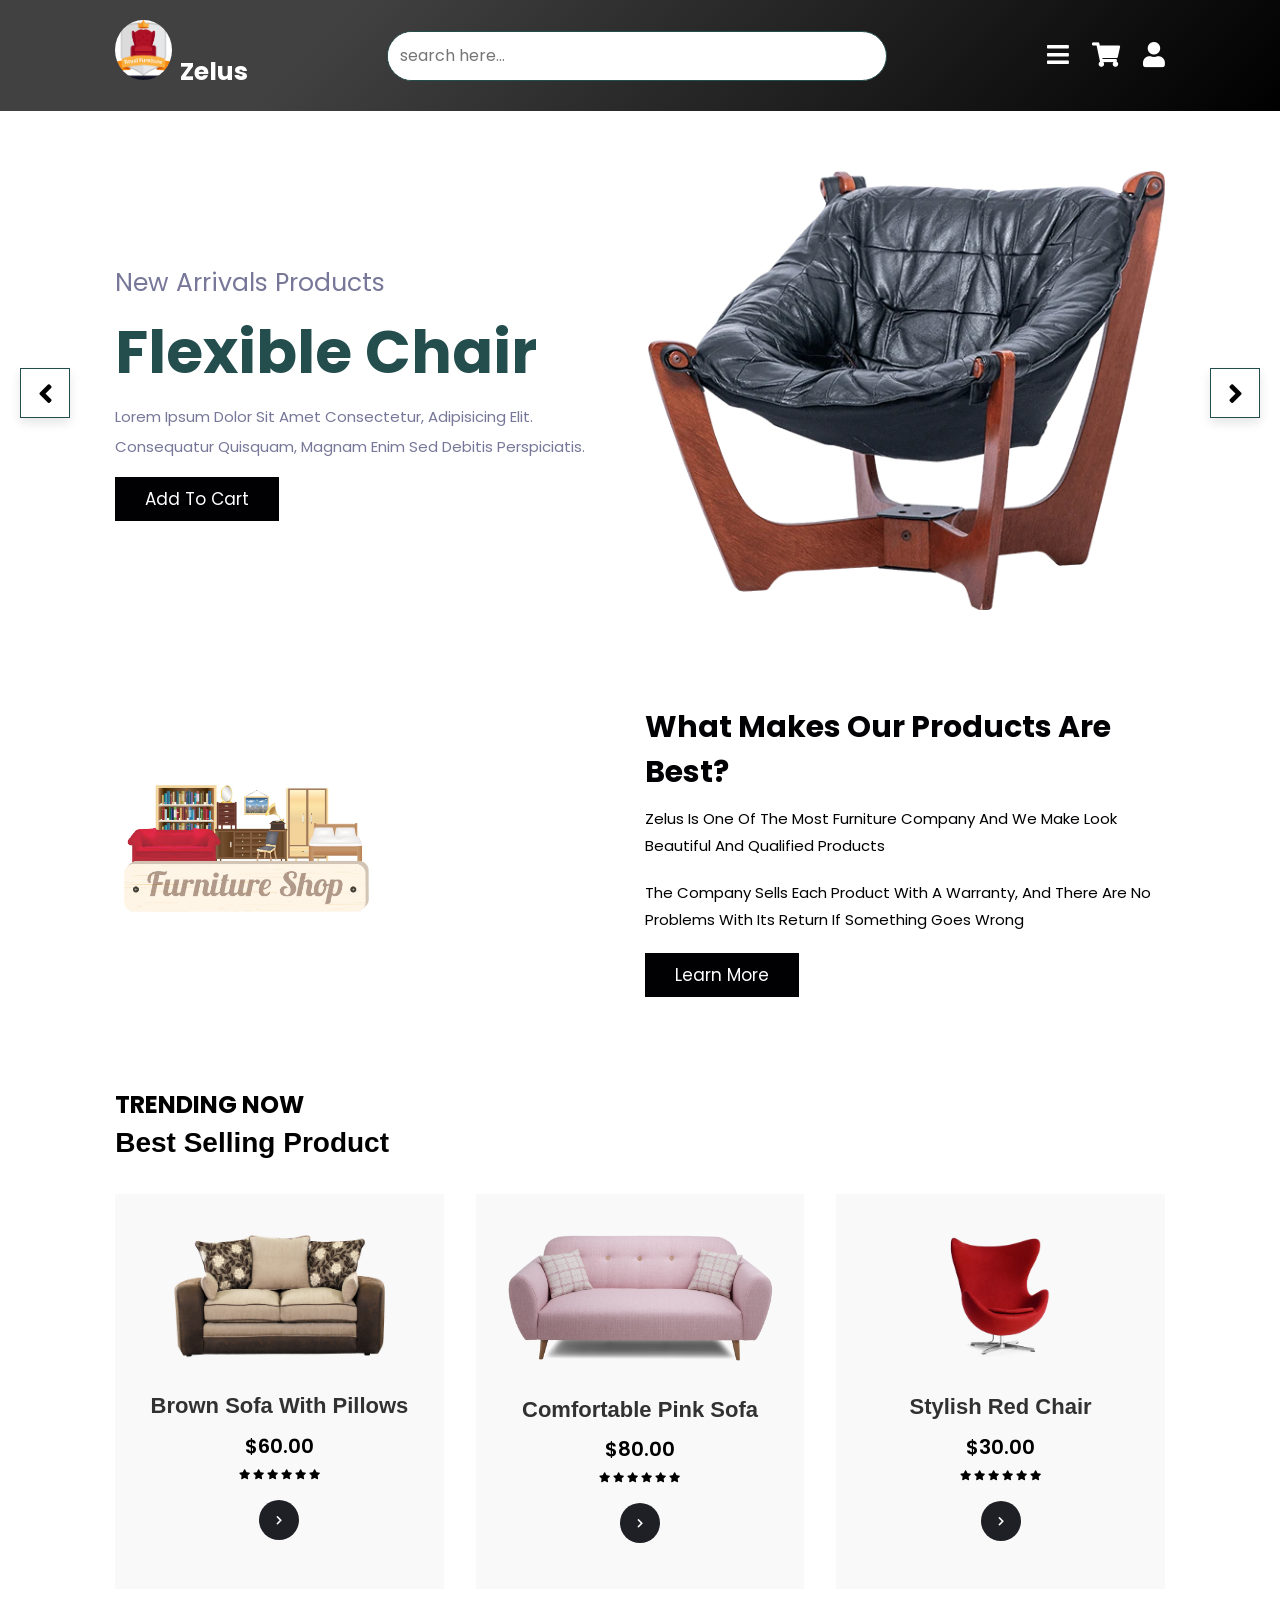
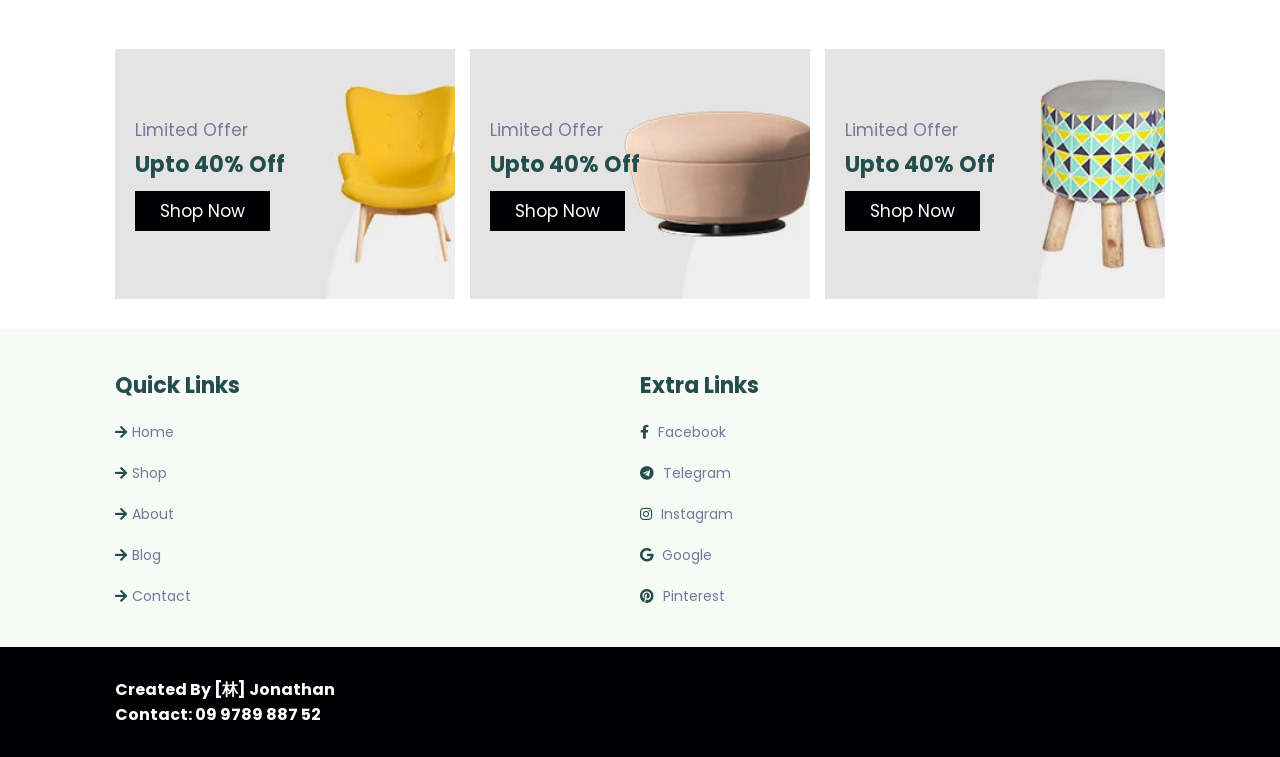
<file: index.html>
<!DOCTYPE html>
<html lang="en">
<head>
    <meta charset="UTF-8">
    <meta http-equiv="X-UA-Compatible" content="IE=edge">
    <meta name="viewport" content="width=device-width, initial-scale=1.0">
    <title>Furniture</title>
    <link rel="stylesheet" href="https://cdnjs.cloudflare.com/ajax/libs/font-awesome/5.15.4/css/all.min.css">
    <link rel="stylesheet" href="style.css">
</head>
<body>
    <header class="header">

        <a href="home.html" class="logo"> <i><img src="image/Logo1.jpg" alt="Logo"></i> Zelus </a>
    
        <form action="#" class="search-form">
            <input type="search" placeholder="search here..." id="search-box">
            <label for="search-box" class="fas fa-search"></label>
        </form>
    
        <div class="icons">
            <div id="menu-btn" class="fas fa-bars"></div>
            <div id="search-btn" class="fas fa-search"></div>
            <div id="cart-btn" class="fas fa-shopping-cart"></div>
            <a href="login.html"><div id="login-btn" class="fas fa-user"></div></a>
        </div>
    
    </header>
    
    <!-- header section ends  -->
    
    <!-- closer btn  -->
    
    <div id="closer" class="fas fa-times"></div>
    
    <!-- navbar  -->
    
    <nav class="navbar">
        <a href="index.html">home</a>
        <a href="shop.html">shop</a>
        <a href="about.html">about</a>
        <a href="blog.html">blog</a>
        <a href="contact.html">contact</a>
    </nav>

    <!--Shopping cart-->

    <div class="shopping-cart">

        <div class="box">
            <i class="fas fa-times"></i>
            <img src="image/cart-img-1.jpg" alt="">
            <div class="content">
                <h3>morden furniture</h3>
                <span class="quantity"> 1 </span>
                <span class="multiply"> x </span>
                <span class="price"> $140.00 </span>
            </div>
        </div>
    
        <div class="box">
            <i class="fas fa-times"></i>
            <img src="image/cart-img-2.jpg" alt="">
            <div class="content">
                <h3>morden furniture</h3>
                <span class="quantity"> 1 </span>
                <span class="multiply"> x </span>
                <span class="price"> $140.00 </span>
            </div>
        </div>
    
        <div class="box">
            <i class="fas fa-times"></i>
            <img src="image/cart-img-3.jpg" alt="">
            <div class="content">
                <h3>morden furniture</h3>
                <span class="quantity"> 1 </span>
                <span class="multiply"> x </span>
                <span class="price"> $140.00 </span>
            </div>
        </div>
    
        <div class="box">
            <i class="fas fa-times"></i>
            <img src="image/cart-img-4.jpg" alt="">
            <div class="content">
                <h3>morden furniture</h3>
                <span class="quantity"> 1 </span>
                <span class="multiply"> x </span>
                <span class="price"> $140.00 </span>
            </div>
        </div>
    
        <h3 class="total"> total : <span>$560.00</span> </h3>
    
        <a href="#" class="btn">checkout Now</a>
    
    </div>
    
    <!-- home section starts  -->
    
    <section class="home">
    
        <div class="slides-container">
    
            <div class="slide active">
                <div class="content">
                    <span>new arrivals products</span>
                    <h3>flexible chair</h3>
                    <p>Lorem ipsum dolor sit amet consectetur, adipisicing elit. Consequatur quisquam, magnam enim sed debitis perspiciatis.</p>
                    <a href="#" class="btn">Add to cart</a>
                </div>
                <div class="image">
                    <img src="image/home-img-1.png" alt="">
                </div>
            </div>
    
            <div class="slide">
                <div class="content">
                    <span>new arrivals</span>
                    <h3>flexible chair</h3>
                    <p>Lorem ipsum dolor sit amet consectetur, adipisicing elit. Consequatur quisquam, magnam enim sed debitis perspiciatis.</p>
                    <a href="#" class="btn">Add to cart</a>
                </div>
                <div class="image">
                    <img src="image/home-img-2.png" alt="">
                </div>
            </div>
    
        </div>
    
        <div id="slide-next" onclick="next()" class="fas fa-angle-right"></div>
        <div id="slide-prev" onclick="prev()" class="fas fa-angle-left"></div>
    
    </section>
    
    <section class="abouts">

        <div class="row">

            <div class="image">
                <img src="image/image1.jpg" alt="About_Website">
            </div>

            <div class="content">
                <h3>What makes our products are best?</h3>
                <p>Zelus is one of the most furniture company and we make look beautiful and qualified products</p>
                <p>The company sells each product with a warranty, and there are no problems with its return if something goes wrong</p>
                <a href="#" class="btn">Learn more</a>
            </div>

        </div>
    </section>

    <section class="trend">
        <div class="container">
            <div class="title1">
                <h4>Trending now</h4>
                <h2>Best selling Product</h2>
            </div>

            <div class="trend-grid">

                <div class="trend-item">
                    <img src="image/best-selling-1.png" alt="Top selling Product">
                    <div class="trend-item-content">
                        <h4>Brown Sofa with Pillows</h4>
                        <h4>$60.00</h4>
                        <div class="stars">
                            <span><i class="fas fa-star"></i></span>
                            <span><i class="fas fa-star"></i></span>
                            <span><i class="fas fa-star"></i></span>
                            <span><i class="fas fa-star"></i></span>
                            <span><i class="fas fa-star"></i></span>
                            <span><i class="fas fa-star"></i></span>
                        </div>
                        <span class="chevron-icon">
                            <i class="fas fa-chevron-right"></i>
                        </span>
                    </div>
                </div>

                <div class="trend-item">
                    <img src="image/best-selling-2.png" alt="Top selling Product">
                    <div class="trend-item-content">
                        <h4>Comfortable Pink Sofa</h4>
                        <h4>$80.00</h4>
                        <div class="stars">
                            <span><i class="fas fa-star"></i></span>
                            <span><i class="fas fa-star"></i></span>
                            <span><i class="fas fa-star"></i></span>
                            <span><i class="fas fa-star"></i></span>
                            <span><i class="fas fa-star"></i></span>
                            <span><i class="fas fa-star"></i></span>
                        </div>
                        <span class="chevron-icon">
                            <i class="fas fa-chevron-right"></i>
                        </span>
                    </div>
                </div>

                <div class="trend-item">
                    <img src="image/best-selling-3.png" alt="Top selling Product">
                    <div class="trend-item-content">
                        <h4>Stylish Red Chair</h4>
                        <h4>$30.00</h4>
                        <div class="stars">
                            <span><i class="fas fa-star"></i></span>
                            <span><i class="fas fa-star"></i></span>
                            <span><i class="fas fa-star"></i></span>
                            <span><i class="fas fa-star"></i></span>
                            <span><i class="fas fa-star"></i></span>
                            <span><i class="fas fa-star"></i></span>
                        </div>
                        <span class="chevron-icon">
                            <i class="fas fa-chevron-right"></i>
                        </span>
                    </div>
                </div>

            </div>
        </div>
    </section>

    <section class="banner-container">

        <div class="banner">
            <img src="image/banner-1.jpg" alt="Limited product">
            <div class="content">
                <span>limited offer</span>
                <h3>upto 40% off</h3>
                <a href="#" class="btn">shop now</a>
            </div>
        </div>

        <div class="banner">
            <img src="image/banner-2.jpg" alt="Limited product">
            <div class="content">
                <span>limited offer</span>
                <h3>upto 40% off</h3>
                <a href="#" class="btn">shop now</a>
            </div>
        </div>

        <div class="banner">
            <img src="image/banner-3.jpg" alt="Limited product">
            <div class="content">
                <span>limited offer</span>
                <h3>upto 40% off</h3>
                <a href="#" class="btn">shop now</a>
            </div>
        </div>
    </section>

    <section class="footer">

        <div class="box-container">

            <div class="box">
                <h3>quick links</h3>
                <a href="index.html"><i class="fas fa-arrow-right"></i>home</a>
                <a href="shop.html"><i class="fas fa-arrow-right"></i>shop</a>
                <a href="about.html"><i class="fas fa-arrow-right"></i>about</a>
                <a href="blog.html"><i class="fas fa-arrow-right"></i>blog</a>
                <a href="contact.html"><i class="fas fa-arrow-right"></i>contact</a>
            </div>

            <div class="box">
                <h3>extra links</h3>
                <a href="#"> <i class="fab fa-facebook-f"></i> facebook</a>
                <a href="#"> <i class="fab fa-telegram"></i> telegram</a>
                <a href="#"> <i class="fab fa-instagram"></i> instagram</a>
                <a href="#"> <i class="fab fa-google"></i> google</a>
                <a href="#"> <i class="fab fa-pinterest"></i> pinterest</a>
            </div>
        </div>
    </section>

    <section class="credit">
        <h4>Created By [林] Jonathan<br>
        contact: 09 9789 887 52</h4>
    </section>
    <script src="script.js"></script>
</body>
</html>
</file>
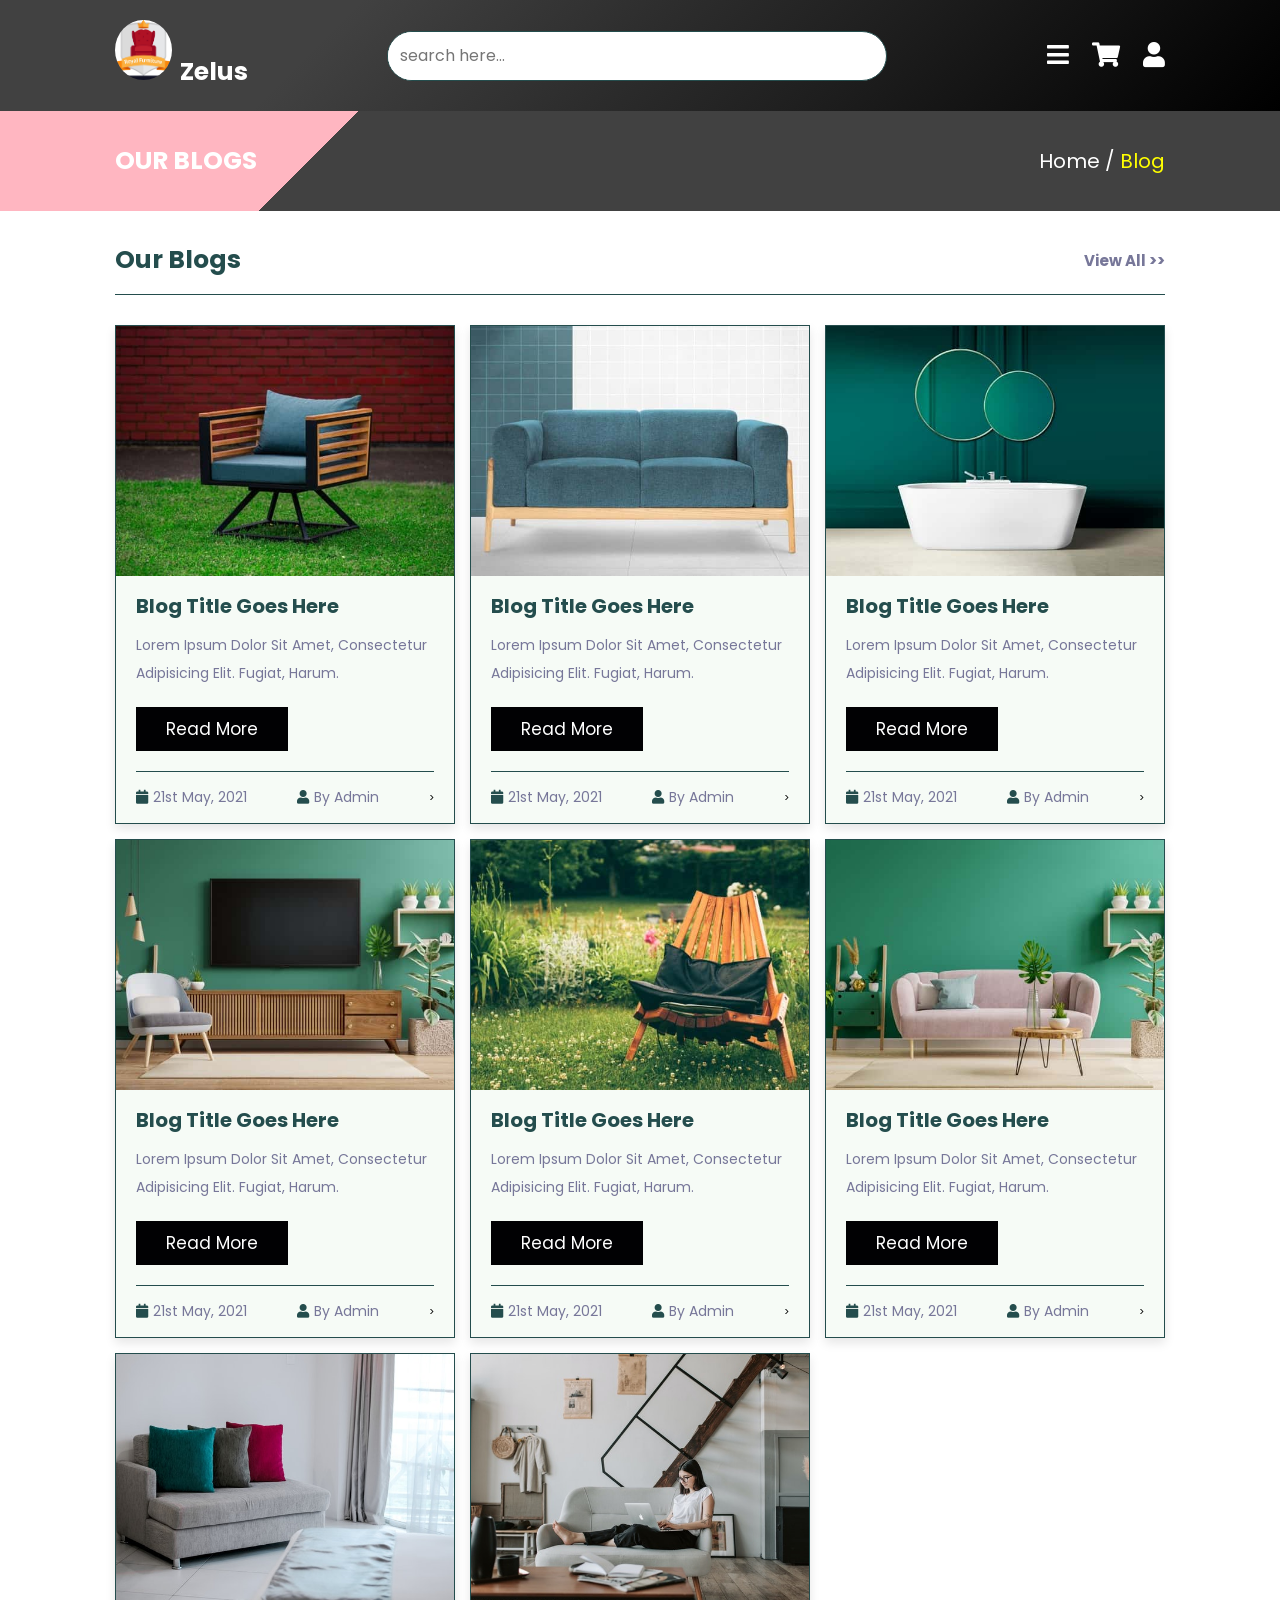
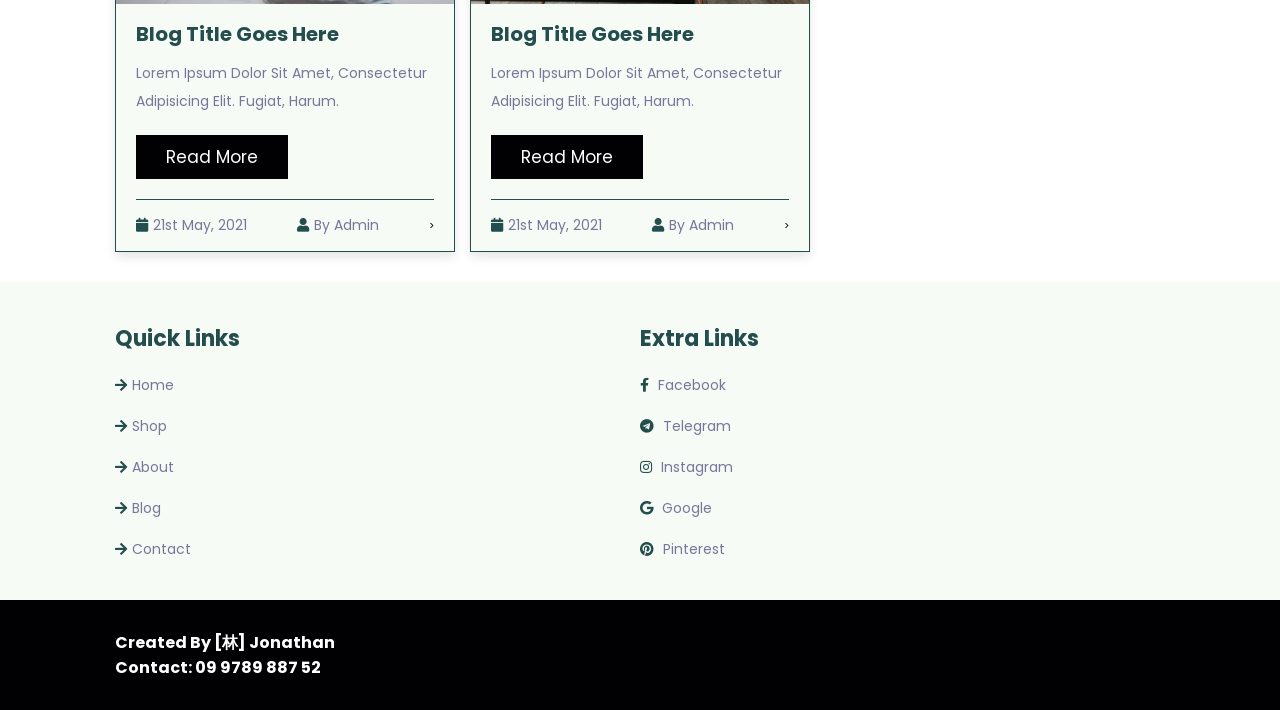
<file: blog.html>
<!DOCTYPE html>
<html lang="en">
<head>
    <meta charset="UTF-8">
    <meta http-equiv="X-UA-Compatible" content="IE=edge">
    <meta name="viewport" content="width=device-width, initial-scale=1.0">
    <title>Blog</title>
    <link rel="stylesheet" href="https://cdnjs.cloudflare.com/ajax/libs/font-awesome/5.15.4/css/all.min.css">
    <link rel="stylesheet" href="style.css">
</head>
<body>
    <header class="header">

        <a href="home.html" class="logo"> <i><img src="image/Logo1.jpg" alt="Logo"></i> Zelus </a>
    
        <form action="#" class="search-form">
            <input type="search" placeholder="search here..." id="search-box">
            <label for="search-box" class="fas fa-search"></label>
        </form>

        <div class="icons">
            <div id="menu-btn" class="fas fa-bars"></div>
            <div id="search-btn" class="fas fa-search"></div>
            <div id="cart-btn" class="fas fa-shopping-cart"></div>
            <a href="login.html"><div id="login-btn" class="fas fa-user"></div></a>
        </div>

    </header>

    <div id="closer" class="fas fa-times"></div>

    <nav class="navbar">
        <a href="index.html">home</a>
        <a href="shop.html">shop</a>
        <a href="about.html">about</a>
        <a href="blog.html">blog</a>
        <a href="contact.html">contact</a>
    </nav>

    <!--Shopping cart-->

    <div class="shopping-cart">

        <div class="box">
            <i class="fas fa-times"></i>
            <img src="image/cart-img-1.jpg" alt="">
            <div class="content">
                <h3>morden furniture</h3>
                <span class="quantity"> 1 </span>
                <span class="multiply"> x </span>
                <span class="price"> $140.00 </span>
            </div>
        </div>
    
        <div class="box">
            <i class="fas fa-times"></i>
            <img src="image/cart-img-2.jpg" alt="">
            <div class="content">
                <h3>morden furniture</h3>
                <span class="quantity"> 1 </span>
                <span class="multiply"> x </span>
                <span class="price"> $140.00 </span>
            </div>
        </div>
    
        <div class="box">
            <i class="fas fa-times"></i>
            <img src="image/cart-img-3.jpg" alt="">
            <div class="content">
                <h3>morden furniture</h3>
                <span class="quantity"> 1 </span>
                <span class="multiply"> x </span>
                <span class="price"> $140.00 </span>
            </div>
        </div>
    
        <div class="box">
            <i class="fas fa-times"></i>
            <img src="image/cart-img-4.jpg" alt="">
            <div class="content">
                <h3>morden furniture</h3>
                <span class="quantity"> 1 </span>
                <span class="multiply"> x </span>
                <span class="price"> $140.00 </span>
            </div>
        </div>
    
        <h3 class="total"> total : <span>$560.00</span> </h3>
    
        <a href="#" class="btn">checkout Now</a>
    
    </div>

    <section class="heading">
        <h3>our blogs</h3>
        <p> <a href="index.html">home</a> / <span>blog</span> </p>
    </section>

    <section class="blog">

        <h1 class="title"> <span>our blogs</span> <a href="#">view all >></a></h1>

        <div class="box-container">

            <div class="box">
                <div class="image">
                    <img src="image/blog-1.jpg" alt="Blog-img">
                </div>
                <div class="content">
                    <h3>Blog title goes here</h3>
                    <p>Lorem ipsum dolor sit amet, consectetur adipisicing elit. Fugiat, harum.</p>
                    <a href="#" class="btn">read more</a>
                    <div class="icons">
                        <a href="#"><i class="fas fa-calendar"></i>21st may, 2021</a>
                        <a href="#"><i class="fas fa-user"></i>by admin</a>>
                    </div>
                </div>
            </div>

            <div class="box">
                <div class="image">
                    <img src="image/blog-2.jpg" alt="Blog-img">
                </div>
                <div class="content">
                    <h3>Blog title goes here</h3>
                    <p>Lorem ipsum dolor sit amet, consectetur adipisicing elit. Fugiat, harum.</p>
                    <a href="#" class="btn">read more</a>
                    <div class="icons">
                        <a href="#"><i class="fas fa-calendar"></i>21st may, 2021</a>
                        <a href="#"><i class="fas fa-user"></i>by admin</a>>
                    </div>
                </div>
            </div>

            <div class="box">
                <div class="image">
                    <img src="image/blog-3.jpg" alt="Blog-img">
                </div>
                <div class="content">
                    <h3>Blog title goes here</h3>
                    <p>Lorem ipsum dolor sit amet, consectetur adipisicing elit. Fugiat, harum.</p>
                    <a href="#" class="btn">read more</a>
                    <div class="icons">
                        <a href="#"><i class="fas fa-calendar"></i>21st may, 2021</a>
                        <a href="#"><i class="fas fa-user"></i>by admin</a>>
                    </div>
                </div>
            </div>

            <div class="box">
                <div class="image">
                    <img src="image/blog-4.jpg" alt="Blog-img">
                </div>
                <div class="content">
                    <h3>Blog title goes here</h3>
                    <p>Lorem ipsum dolor sit amet, consectetur adipisicing elit. Fugiat, harum.</p>
                    <a href="#" class="btn">read more</a>
                    <div class="icons">
                        <a href="#"><i class="fas fa-calendar"></i>21st may, 2021</a>
                        <a href="#"><i class="fas fa-user"></i>by admin</a>>
                    </div>
                </div>
            </div>

            <div class="box">
                <div class="image">
                    <img src="image/blog-5.jpg" alt="Blog-img">
                </div>
                <div class="content">
                    <h3>Blog title goes here</h3>
                    <p>Lorem ipsum dolor sit amet, consectetur adipisicing elit. Fugiat, harum.</p>
                    <a href="#" class="btn">read more</a>
                    <div class="icons">
                        <a href="#"><i class="fas fa-calendar"></i>21st may, 2021</a>
                        <a href="#"><i class="fas fa-user"></i>by admin</a>>
                    </div>
                </div>
            </div>

            <div class="box">
                <div class="image">
                    <img src="image/blog-6.jpg" alt="Blog-img">
                </div>
                <div class="content">
                    <h3>Blog title goes here</h3>
                    <p>Lorem ipsum dolor sit amet, consectetur adipisicing elit. Fugiat, harum.</p>
                    <a href="#" class="btn">read more</a>
                    <div class="icons">
                        <a href="#"><i class="fas fa-calendar"></i>21st may, 2021</a>
                        <a href="#"><i class="fas fa-user"></i>by admin</a>>
                    </div>
                </div>
            </div>

            <div class="box">
                <div class="image">
                    <img src="image/blog-img-1.jpg" alt="Blog-img">
                </div>
                <div class="content">
                    <h3>Blog title goes here</h3>
                    <p>Lorem ipsum dolor sit amet, consectetur adipisicing elit. Fugiat, harum.</p>
                    <a href="#" class="btn">read more</a>
                    <div class="icons">
                        <a href="#"><i class="fas fa-calendar"></i>21st may, 2021</a>
                        <a href="#"><i class="fas fa-user"></i>by admin</a>>
                    </div>
                </div>
            </div>

            <div class="box">
                <div class="image">
                    <img src="image/blog-img-2.jpg" alt="Blog-img">
                </div>
                <div class="content">
                    <h3>Blog title goes here</h3>
                    <p>Lorem ipsum dolor sit amet, consectetur adipisicing elit. Fugiat, harum.</p>
                    <a href="#" class="btn">read more</a>
                    <div class="icons">
                        <a href="#"><i class="fas fa-calendar"></i>21st may, 2021</a>
                        <a href="#"><i class="fas fa-user"></i>by admin</a>>
                    </div>
                </div>
            </div>

        </div>
    </section>

    <section class="footer">

        <div class="box-container">

            <div class="box">
                <h3>quick links</h3>
                <a href="index.html"><i class="fas fa-arrow-right"></i>home</a>
                <a href="shop.html"><i class="fas fa-arrow-right"></i>shop</a>
                <a href="about.html"><i class="fas fa-arrow-right"></i>about</a>
                <a href="blog.html"><i class="fas fa-arrow-right"></i>blog</a>
                <a href="contact.html"><i class="fas fa-arrow-right"></i>contact</a>
            </div>

            <div class="box">
                <h3>extra links</h3>
                <a href="#"> <i class="fab fa-facebook-f"></i> facebook</a>
                <a href="#"> <i class="fab fa-telegram"></i> telegram</a>
                <a href="#"> <i class="fab fa-instagram"></i> instagram</a>
                <a href="#"> <i class="fab fa-google"></i> google</a>
                <a href="#"> <i class="fab fa-pinterest"></i> pinterest</a>
            </div>
        </div>
    </section>

    <section class="credit">
        <h4>
        Created By [林] Jonathan<br>
        contact: 09 9789 887 52</h4>
    </section>

    <script src="script.js"></script>
</body>
</html>
</file>
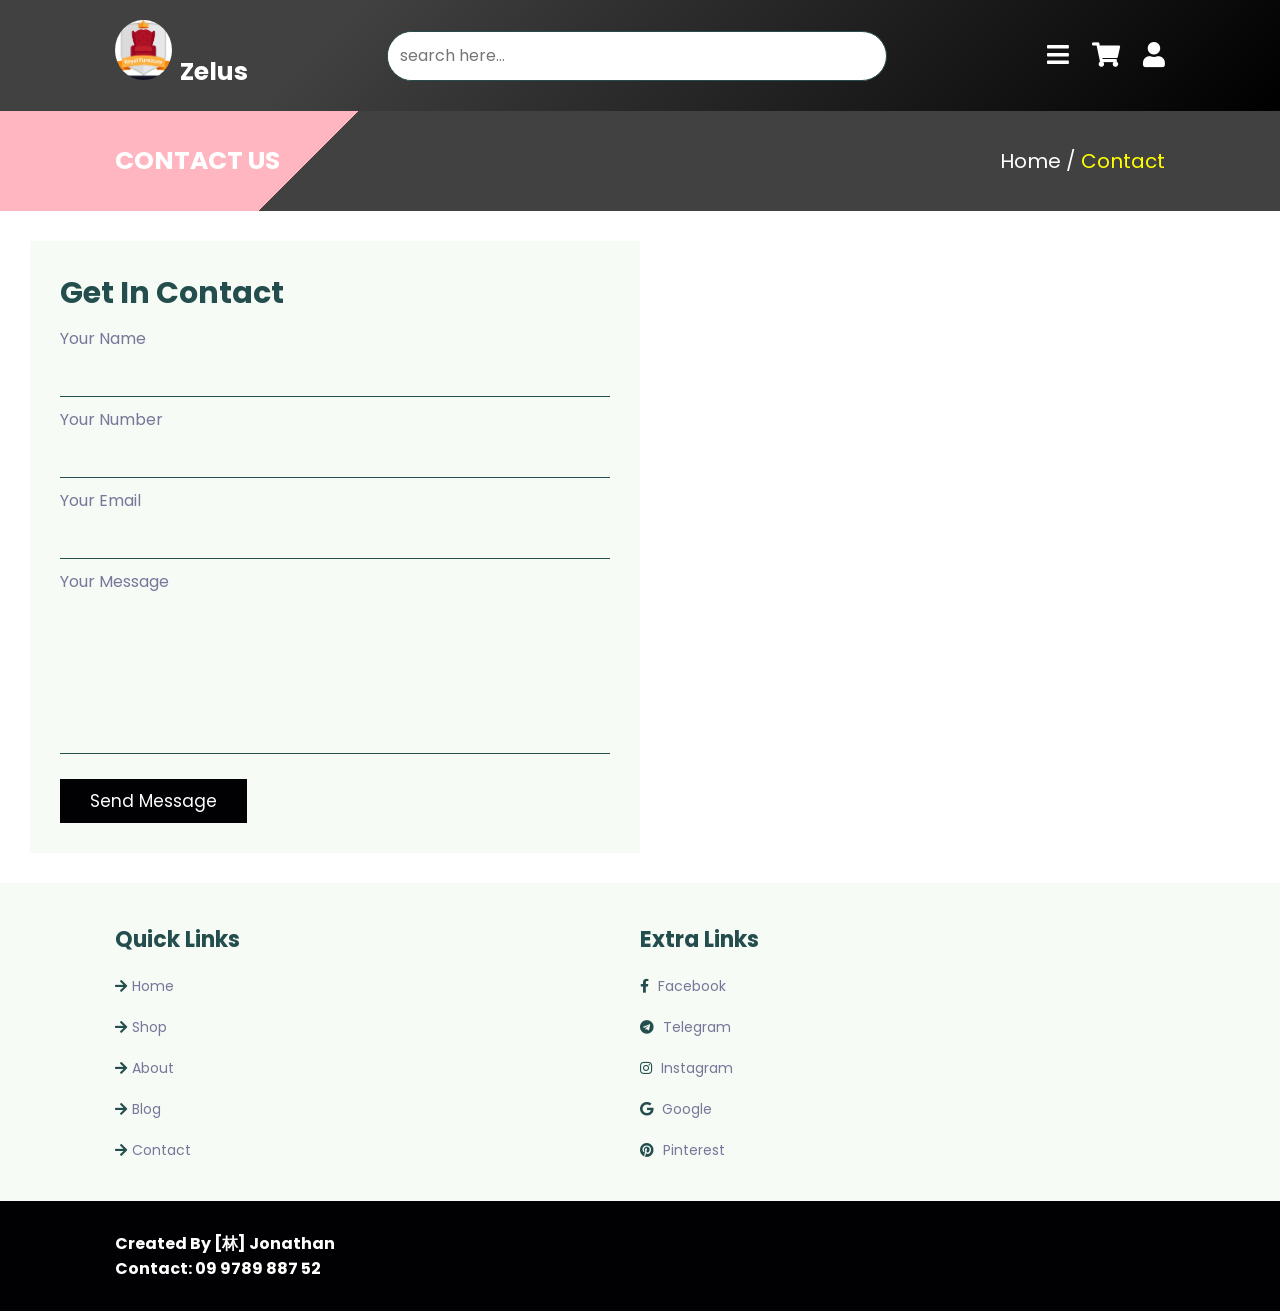
<file: contact.html>
<!DOCTYPE html>
<html lang="en">
<head>
    <meta charset="UTF-8">
    <meta http-equiv="X-UA-Compatible" content="IE=edge">
    <meta name="viewport" content="width=device-width, initial-scale=1.0">
    <title>Contact</title>
    <link rel="stylesheet" href="https://cdnjs.cloudflare.com/ajax/libs/font-awesome/5.15.4/css/all.min.css">
    <link rel="stylesheet" href="style.css">
</head>
<body>
    <header class="header">

        <a href="home.html" class="logo"> <i><img src="image/Logo1.jpg" alt="Logo"></i> Zelus </a>
    
        <form action="#" class="search-form">
            <input type="search" placeholder="search here..." id="search-box">
            <label for="search-box" class="fas fa-search"></label>
        </form>

        <div class="icons">
            <div id="menu-btn" class="fas fa-bars"></div>
            <div id="search-btn" class="fas fa-search"></div>
            <div id="cart-btn" class="fas fa-shopping-cart"></div>
            <a href="login.html"><div id="login-btn" class="fas fa-user"></div></a>
        </div>

    </header>

    <div id="closer" class="fas fa-times"></div>

    <nav class="navbar">
        <a href="index.html">home</a>
        <a href="shop.html">shop</a>
        <a href="about.html">about</a>
        <a href="blog.html">blog</a>
        <a href="contact.html">contact</a>
    </nav>

    <!--Shopping cart-->

    <div class="shopping-cart">

        <div class="box">
            <i class="fas fa-times"></i>
            <img src="image/cart-img-1.jpg" alt="">
            <div class="content">
                <h3>morden furniture</h3>
                <span class="quantity"> 1 </span>
                <span class="multiply"> x </span>
                <span class="price"> $140.00 </span>
            </div>
        </div>
    
        <div class="box">
            <i class="fas fa-times"></i>
            <img src="image/cart-img-2.jpg" alt="">
            <div class="content">
                <h3>morden furniture</h3>
                <span class="quantity"> 1 </span>
                <span class="multiply"> x </span>
                <span class="price"> $140.00 </span>
            </div>
        </div>
    
        <div class="box">
            <i class="fas fa-times"></i>
            <img src="image/cart-img-3.jpg" alt="">
            <div class="content">
                <h3>morden furniture</h3>
                <span class="quantity"> 1 </span>
                <span class="multiply"> x </span>
                <span class="price"> $140.00 </span>
            </div>
        </div>
    
        <div class="box">
            <i class="fas fa-times"></i>
            <img src="image/cart-img-4.jpg" alt="">
            <div class="content">
                <h3>morden furniture</h3>
                <span class="quantity"> 1 </span>
                <span class="multiply"> x </span>
                <span class="price"> $140.00 </span>
            </div>
        </div>
    
        <h3 class="total"> total : <span>$560.00</span> </h3>
    
        <a href="#" class="btn">checkout Now</a>
    
    </div>

    <section class="heading">
        <h3>contact us</h3>
        <p> <a href="index.html">home</a> / <span>contact</span> </p>
    </section>

    <div class="contact">

        <form action="#">
            <h3>get in contact</h3>
            <span>your name</span>
            <input type="text" class="box">
            <span>your number</span>
            <input type="number" class="box">
            <span>your email</span>
            <input type="email" class="box">
            <span>your message</span>
            <textarea class="box" name="text" id="text" cols="30" rows="10"></textarea>
            <input type="submit" value="send message" class="btn">
        </form>

        <iframe class="map" src="https://maps.google.com/maps?q=Yangon&t=&z=13&ie=UTF8&iwloc=&output=embed" allowfullscreen="" loading="lazy"></iframe>

    </div>

    <section class="footer">

        <div class="box-container">

            <div class="box">
                <h3>quick links</h3>
                <a href="index.html"><i class="fas fa-arrow-right"></i>home</a>
                <a href="shop.html"><i class="fas fa-arrow-right"></i>shop</a>
                <a href="about.html"><i class="fas fa-arrow-right"></i>about</a>
                <a href="blog.html"><i class="fas fa-arrow-right"></i>blog</a>
                <a href="contact.html"><i class="fas fa-arrow-right"></i>contact</a>
            </div>

            <div class="box">
                <h3>extra links</h3>
                <a href="#"> <i class="fab fa-facebook-f"></i> facebook</a>
                <a href="#"> <i class="fab fa-telegram"></i> telegram</a>
                <a href="#"> <i class="fab fa-instagram"></i> instagram</a>
                <a href="#"> <i class="fab fa-google"></i> google</a>
                <a href="#"> <i class="fab fa-pinterest"></i> pinterest</a>
            </div>
        </div>
    </section>

    <section class="credit">
        <h4>
        Created By [林] Jonathan<br>
        contact: 09 9789 887 52</h4>
    </section>

    <script src="script.js"></script>
</body>
</html>
</file>
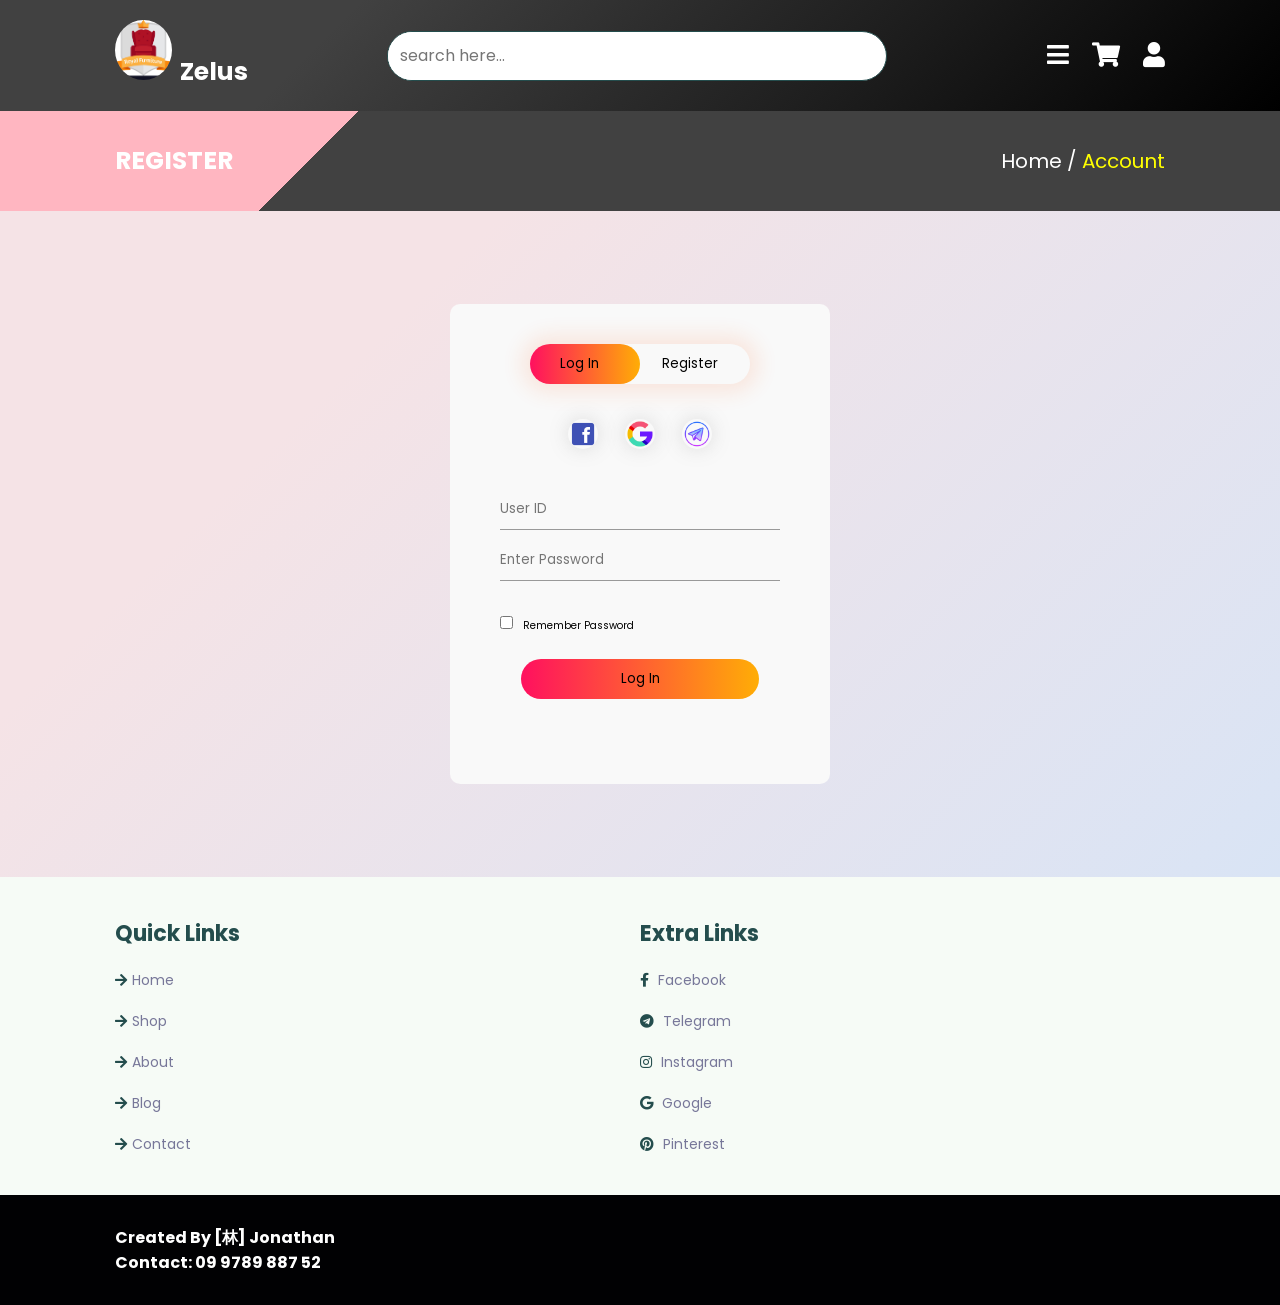
<file: login.html>
<!DOCTYPE html>
<html lang="en">
<head>
    <meta charset="UTF-8">
    <meta http-equiv="X-UA-Compatible" content="IE=edge">
    <meta name="viewport" content="width=device-width, initial-scale=1.0">
    <title>Register</title>
    <link rel="stylesheet" href="https://cdnjs.cloudflare.com/ajax/libs/font-awesome/5.15.4/css/all.min.css">
    <link rel="stylesheet" href="style.css">
</head>
<body>
    <header class="header">

        <a href="home.html" class="logo"> <i><img src="image/Logo1.jpg" alt="Logo"></i> Zelus </a>
    
        <form action="#" class="search-form">
            <input type="search" placeholder="search here..." id="search-box">
            <label for="search-box" class="fas fa-search"></label>
        </form>

        <div class="icons">
            <div id="menu-btn" class="fas fa-bars"></div>
            <div id="search-btn" class="fas fa-search"></div>
            <div id="cart-btn" class="fas fa-shopping-cart"></div>
            <a href="login.html"><div id="login-btn" class="fas fa-user"></div></a>
        </div>

    </header>

    <div id="closer" class="fas fa-times"></div>

    <nav class="navbar">
        <a href="index.html">home</a>
        <a href="shop.html">shop</a>
        <a href="about.html">about</a>
        <a href="blog.html">blog</a>
        <a href="contact.html">contact</a>
    </nav>

    <!--Shopping cart-->

    <div class="shopping-cart">

        <div class="box">
            <i class="fas fa-times"></i>
            <img src="image/cart-img-1.jpg" alt="">
            <div class="content">
                <h3>morden furniture</h3>
                <span class="quantity"> 1 </span>
                <span class="multiply"> x </span>
                <span class="price"> $140.00 </span>
            </div>
        </div>
    
        <div class="box">
            <i class="fas fa-times"></i>
            <img src="image/cart-img-2.jpg" alt="">
            <div class="content">
                <h3>morden furniture</h3>
                <span class="quantity"> 1 </span>
                <span class="multiply"> x </span>
                <span class="price"> $140.00 </span>
            </div>
        </div>
    
        <div class="box">
            <i class="fas fa-times"></i>
            <img src="image/cart-img-3.jpg" alt="">
            <div class="content">
                <h3>morden furniture</h3>
                <span class="quantity"> 1 </span>
                <span class="multiply"> x </span>
                <span class="price"> $140.00 </span>
            </div>
        </div>
    
        <div class="box">
            <i class="fas fa-times"></i>
            <img src="image/cart-img-4.jpg" alt="">
            <div class="content">
                <h3>morden furniture</h3>
                <span class="quantity"> 1 </span>
                <span class="multiply"> x </span>
                <span class="price"> $140.00 </span>
            </div>
        </div>
    
        <h3 class="total"> total : <span>$560.00</span> </h3>
    
        <a href="#" class="btn">checkout Now</a>
    
    </div>

    <section class="heading">
        <h3>Register</h3>
        <p> <a href="index.html">home</a> / <span>Account</span> </p>
    </section>
<section class="heading2">
    <div class="form-box">
        <div class="button-box">
            <div id="btn"></div>
            <button type="button" class="toggle-btn" onclick="login()">Log in</button>
            <button type="button" class="toggle-btn" onclick="register()">Register</button>
        </div>
        <div class="social-icons">
            <a href="https://www.facebook.com/"><img src="image/facebook.png" alt="facebook"></a>
            <a href="http://www.google.com/"><img src="image/google.png" alt="google"></a>
            <a href="https://telegram.org/"><img src="image/telegram.png" alt="telegram"></a>
        </div>
        <form id="login" class="input-group">
            <input type="text" class="input-field" placeholder="User ID" required>
            <input type="password" class="input-field" placeholder="Enter Password" required>
            <input type="checkbox" class="check-box"><span>Remember Password</span>
            <button type="submit" class="submit-btn">Log in</button>
        </form>
        <form id="register" class="input-group">
            <input type="text" class="input-field" placeholder="User ID" required>
            <input type="email" class="input-field" placeholder="Email ID" required>
            <input type="text" class="input-field" placeholder="Enter Pssword" required>
            <input type="checkbox" class="check-box"><span>I agree to the terms and conditions</span>
            <button type="submit" class="submit-btn">Register</button>
        </form>
    </div>
</section>

<section class="footer">

    <div class="box-container">

        <div class="box">
            <h3>quick links</h3>
            <a href="index.html"><i class="fas fa-arrow-right"></i>home</a>
            <a href="shop.html"><i class="fas fa-arrow-right"></i>shop</a>
            <a href="about.html"><i class="fas fa-arrow-right"></i>about</a>
            <a href="blog.html"><i class="fas fa-arrow-right"></i>blog</a>
            <a href="contact.html"><i class="fas fa-arrow-right"></i>contact</a>
        </div>

        <div class="box">
            <h3>extra links</h3>
            <a href="#"> <i class="fab fa-facebook-f"></i> facebook</a>
            <a href="#"> <i class="fab fa-telegram"></i> telegram</a>
            <a href="#"> <i class="fab fa-instagram"></i> instagram</a>
            <a href="#"> <i class="fab fa-google"></i> google</a>
            <a href="#"> <i class="fab fa-pinterest"></i> pinterest</a>
        </div>
    </div>
</section>

<section class="credit">
    <h4>
    Created By [林] Jonathan<br>
    contact: 09 9789 887 52</h4>
</section>

    <script>
        var x= document.getElementById("login");
        var y= document.getElementById("register");
        var z= document.getElementById("btn");
    
        function register(){
            x.style.left = "-400px";
            y.style.left = "50px";
            z.style.left = "110px";
        }
        function login(){
            x.style.left = "50px";
            y.style.left = "450px";
            z.style.left = "0px";
        }
    </script>
    <script src="script.js"></script>
</body>
</html>
</file>
<file: style.css>
@import url("https://fonts.googleapis.com/css2?family=Poppins:wght@100;300;400;500;600&display=swap");
* {
  font-family: 'Poppins', sans-serif;
  margin: 0;
  padding: 0;
  -webkit-box-sizing: border-box;
          box-sizing: border-box;
  outline: none;
  border: none;
  text-decoration: none;
  text-transform: capitalize;
  -webkit-transition: .2s linear;
  transition: .2s linear;
}

:root{
    --main-color:#d3ad7f;
    --black:#13131a;
    --bg:#010103;
    --wh: #fff;
    --blackRussian: #1f1f26;
    --greyWhite: #f9f9f9;
    --pacificBlue: #1ca9c9;
    --border:.1rem solid rgba(255,255,255,.3);
}

html {
  font-size: 62.5%;
  overflow-x: hidden;
}

html::-webkit-scrollbar {
  width: 1rem;
}

html::-webkit-scrollbar-track {
  background: #fff;
}

html::-webkit-scrollbar-thumb {
  background: #244d4d;
}

section {
  padding: 3rem 9%;
}

.heading {
  background-color: #000000;
  background-image: linear-gradient(315deg,#414141 74%, #ffb6c1 0%);
  display: -webkit-box;
  display: -ms-flexbox;
  display: flex;
  -webkit-box-align: center;
      -ms-flex-align: center;
          align-items: center;
  -webkit-box-pack: justify;
      -ms-flex-pack: justify;
          justify-content: space-between;
  padding-top: 5rem;
  padding-bottom: 5rem;
  height: 10rem;
}

.heading h3 {
  font-size: 2.5rem;
  text-transform: uppercase;
  color: #fff;
}

.heading p {
  color: #fff;
  font-size: 2rem;
}

.heading p span {
  color: yellow;
}

.heading p a {
  color: #fff;
}

.heading p a:hover {
  color: yellow;
}

.title {
  display: -webkit-box;
  display: -ms-flexbox;
  display: flex;
  -webkit-box-align: center;
      -ms-flex-align: center;
          align-items: center;
  -webkit-box-pack: justify;
      -ms-flex-pack: justify;
          justify-content: space-between;
  margin-bottom: 3rem;
  border-bottom: 0.1rem solid #244d4d;
  padding-bottom: 1.5rem;
}

.title span {
  font-size: 2.5rem;
  color: #244d4d;
}

.title a {
  font-size: 1.5rem;
  color: #779;
}

.title a:hover {
  color: #244d4d;
}

.btn {
  display: inline-block;
  margin-top: 1rem;
  padding: .9rem 3rem;
  font-size: 1.7rem;
  background: var(--bg);
  color: #fff;
  cursor: pointer;
}

.btn:hover {
  background: rgb(70, 63, 63);
}

.header {
  padding: 2rem 9%;
  position: -webkit-sticky;
  position: sticky;
  top: 0;
  left: 0;
  right: 0;
  z-index: 100;
  background-color: #000000;
  background-image: linear-gradient(315deg, #000000 0%, #414141 74%);
  display: -webkit-box;
  display: -ms-flexbox;
  display: flex;
  -webkit-box-align: center;
      -ms-flex-align: center;
          align-items: center;
  -webkit-box-pack: justify;
      -ms-flex-pack: justify;
          justify-content: space-between;
}
.header .logo {
  font-size: 2.5rem;
  color: #fff;
  font-weight: bolder;
}

.header .logo i {
  padding-right: .3rem;
}

.header .logo img{
    height: 6rem;
    border-radius: 50%;
}

.header .search-form {
  height: 5rem;
  width: 50rem;
  border-radius: 5rem;
  background: #fff;
  overflow: hidden;
  display: -webkit-box;
  display: -ms-flexbox;
  display: flex;
  -webkit-box-align: center;
      -ms-flex-align: center;
          align-items: center;
  border: 0.1rem solid #244d4d;
}

.header .search-form input {
  height: 100%;
  width: 100%;
  padding: 0 1.2rem;
  font-size: 1.6rem;
  color: #244d4d;
  text-transform: none;
}

.header .search-form label {
  font-size: 2.2rem;
  padding-right: 1.7rem;
  cursor: pointer;
  color: #fff;
}

.header .search-form label:hover {
  color: #779;
}

.header .icons div {
  margin-left: 2rem;
  font-size: 2.5rem;
  cursor: pointer;
  color: #fff;
}

.header .icons div:hover {
  color: #779;
}

#search-btn {
  display: none;
}

@-webkit-keyframes rotate {
  0% {
    -webkit-transform: rotate(360deg);
            transform: rotate(360deg);
    opacity: 0;
  }
}

@keyframes rotate {
  0% {
    -webkit-transform: rotate(360deg);
            transform: rotate(360deg);
    opacity: 0;
  }
}

#closer {
  position: fixed;
  top: 1.5rem;
  right: 2rem;
  font-size: 5rem;
  cursor: pointer;
  z-index: 10000;
  color: #244d4d;
  -webkit-animation: rotate .4s linear .4s backwards;
          animation: rotate .4s linear .4s backwards;
  display: none;
}

#closer:hover {
  color: #779;
}

.navbar {
  position: fixed;
  top: 0;
  right: -101%;
  z-index: 1000;
  width: 35rem;
  height: 100vh;
  background: #fff;
  display: -webkit-box;
  display: -ms-flexbox;
  display: flex;
  -webkit-box-align: center;
      -ms-flex-align: center;
          align-items: center;
  -webkit-box-pack: center;
      -ms-flex-pack: center;
          justify-content: center;
  -webkit-box-orient: vertical;
  -webkit-box-direction: normal;
      -ms-flex-flow: column;
          flex-flow: column;
}

.navbar.active {
  right: 0;
  -webkit-box-shadow: 0 0 0 100vw rgba(0, 0, 0, 0.5);
          box-shadow: 0 0 0 100vw rgba(0, 0, 0, 0.5);
  -webkit-transition: .4s linear;
  transition: .4s linear;
}

.navbar a {
  margin: 1rem 0;
  font-size: 2.5rem;
  color: #244d4d;
}

.navbar a:hover {
  color: #779;
}

.shopping-cart {
    position: fixed;
    top: 0;
    right: -101%;
    z-index: 1000;
    width: 35rem;
    height: 100vh;
    background: #fff;
    padding: 2rem;
    padding-top: 8rem;
    overflow-y: scroll;
  }
  
  .shopping-cart.active {
    right: 0;
    -webkit-box-shadow: 0 0 0 100vw rgba(0, 0, 0, 0.5);
            box-shadow: 0 0 0 100vw rgba(0, 0, 0, 0.5);
    -webkit-transition: .4s linear;
    transition: .4s linear;
  }
  
  .shopping-cart::-webkit-scrollbar {
    width: 1rem;
  }
  
  .shopping-cart::-webkit-scrollbar-track {
    background: #fff;
  }
  
  .shopping-cart::-webkit-scrollbar-thumb {
    background: #244d4d;
  }
  
  .shopping-cart .box {
    display: -webkit-box;
    display: -ms-flexbox;
    display: flex;
    -webkit-box-align: center;
        -ms-flex-align: center;
            align-items: center;
    gap: 1.5rem;
    position: relative;
    margin-bottom: 1rem;
  }
  
  .shopping-cart .box .fa-times {
    position: absolute;
    top: 50%;
    right: 1rem;
    -webkit-transform: translateY(-50%);
            transform: translateY(-50%);
    font-size: 2rem;
    color: #779;
    cursor: pointer;
  }
  
  .shopping-cart .box .fa-times:hover {
    color: var(--bg);
  }
  
  .shopping-cart .box img {
    height: 8rem;
  }
  
  .shopping-cart .box .content h3 {
    color: #244d4d;
    font-size: 1.8rem;
    padding-bottom: .5rem;
  }
  
  .shopping-cart .box .content span {
    font-size: 1.5rem;
    color: #779;
  }
  
  .shopping-cart .box .content span.multipy {
    margin: 0 1rem;
  }
  
  .shopping-cart .total {
    text-align: center;
    font-size: 2rem;
    padding: 1rem 0;
    color: var(--black);
  }
  
  .shopping-cart .total span {
    color: #244d4d;
  }
  
  .shopping-cart .btn {
    width: 100%;
    text-align: center;
  }

@-webkit-keyframes fadeOut {
  0% {
    -webkit-transform: scale(0.5);
            transform: scale(0.5);
    opacity: 0;
  }
}

@keyframes fadeOut {
  0% {
    -webkit-transform: scale(0.5);
            transform: scale(0.5);
    opacity: 0;
  }
}

@-webkit-keyframes fadeLeft {
  0% {
    -webkit-transform: translateX(-5rem);
            transform: translateX(-5rem);
    opacity: 0;
  }
}

@keyframes fadeLeft {
  0% {
    -webkit-transform: translateX(-5rem);
            transform: translateX(-5rem);
    opacity: 0;
  }
}

.home {
  position: relative;
}

.home .slides-container .slide {
  display: -webkit-box;
  display: -ms-flexbox;
  display: flex;
  -webkit-box-align: center;
      -ms-flex-align: center;
          align-items: center;
  -ms-flex-wrap: wrap;
      flex-wrap: wrap;
  gap: 1.5rem;
  display: none;
}

.home .slides-container .slide.active {
  display: -webkit-box;
  display: -ms-flexbox;
  display: flex;
}

.home .slides-container .slide .content {
  -webkit-box-flex: 1;
      -ms-flex: 1 1 40rem;
          flex: 1 1 40rem;
  -webkit-animation: fadeLeft .4s linear .4s backwards;
          animation: fadeLeft .4s linear .4s backwards;
}

.home .slides-container .slide .content span {
  font-size: 2.5rem;
  color: #779;
}

.home .slides-container .slide .content h3 {
  font-size: 6rem;
  color: #244d4d;
  padding-top: .5rem;
}

.home .slides-container .slide .content p {
  font-size: 1.5rem;
  color: #779;
  padding: .5rem 0;
  line-height: 2;
}

.home .slides-container .slide .image {
  -webkit-box-flex: 1;
      -ms-flex: 1 1 40rem;
          flex: 1 1 40rem;
  padding: 3rem 0;
}

.home .slides-container .slide .image img {
  width: 100%;
  -webkit-animation: fadeOut .4s linear;
          animation: fadeOut .4s linear;
}

.home #slide-next,
.home #slide-prev {
  position: absolute;
  top: 50%;
  -webkit-transform: translateY(-50%);
          transform: translateY(-50%);
  height: 5rem;
  width: 5rem;
  line-height: 5rem;
  font-size: 3rem;
  -webkit-box-shadow: 0 0.5rem 1rem rgba(0, 0, 0, 0.1);
          box-shadow: 0 0.5rem 1rem rgba(0, 0, 0, 0.1);
  border: 0.1rem solid #244d4d;
  text-align: center;
  background: #fff;
  cursor: pointer;
}

.home #slide-next:hover,
.home #slide-prev:hover {
  background: #244d4d;
  color: #fff;
}

.home #slide-next {
  right: 2rem;
}

.home #slide-prev {
  left: 2rem;
}

.abouts .row{
    display: flex;
    align-items: center;
    background: var(--wh);
    flex-wrap: wrap;
}
.abouts .row .image{
    flex: 1 1 45rem;
}
.abouts .row .image img{
    width:50%;
}
.abouts .content{
    padding: 0 5px;
    width: 50%;
}
.abouts .row .content h3{
    font-size: 3rem;
    color: var(--bg);
}
.abouts .row .content p{
    font-size: 1.5rem;
    color: var(--bg);
    padding: 1rem 0;
    line-height: 1.8;
}

.title1{
    margin: 30px 0;
}
.title1 h4{
    text-transform: uppercase;
    font-size: 24px;
}
.title1 h2{
    text-transform: capitalize;
    font-size: 28px;
    font-weight: 600;
    font-family: 'Fira Sans', sans-serif;
    padding: 5px 0;
}
.trend-item{
    background: var(--greyWhite);
    margin: 40px 0;
    padding: 30px 24px;
    text-align: center;
    display: flex;
    flex-direction: column;
    justify-content: space-evenly;
    transition: all 0.3s ease-in-out;
}
.trend-item:hover{
    -webkit-box-shadow: 0px 9px 10px -10px rgba(208, 208, 208, 1);
    -moz-box-shadow: 0px 9px 10px -10px rgba(208, 208, 208, 1);
    box-shadow: 0px 9px 10px -10px rgba(208, 208, 208, 1);
}
.trend-item img{
    width:100%;
    display:block;
}
.trend-item:nth-child(3) img{
    width: 50%;
    margin: 0 auto;
}
.trend-item-content{
    padding: 16px 0;
    line-height: 1.9;
}
.trend-item-content h4:first-of-type{
    font-size: 22px;
    font-family: 'Fira Sans', sans-serif;
    opacity: 0.8;
}
.trend-item-content h4:last-of-type{
    font-weight: 600;
    font-size: 20px;
}
.chevron-icon{
    background: var(--blackRussian);
    color: #fff;
    display: block;
    width: 40px;
    height: 40px;
    border-radius: 50%;
    margin: 16px auto 0;
    display: flex;
    justify-content: center;
    align-items: center;
    cursor: pointer;
    transition: background 0.4s ease-in-out;
}
.chevron-icon:hover{
    background: var(--pacificBlue);
}

.banner-container{
    display: -ms-grid;
    display: grid;
    -ms-grid-columns:(minmax(30rem, 1fr))[ auto-fit ];
        grid-template-columns: repeat(auto-fit,minmax(30rem,1fr));
    gap:1.5rem;
}
.banner-container .banner{
    height: 25rem;
    overflow: hidden;
    position: relative;
}
.banner-container .banner img{
    height:100%;
    width:100%;
    -o-object-fit: cover;
    object-fit: cover;
}
.banner-container .banner:hover img{
    -webkit-transform: scale(1.2);
    transform: scale(1.2);
}
.banner-container .banner .content{
    position:absolute;
    top:50%;
    left:2rem;
    -webkit-transform: translateY(-50%);
    transform: translateY(-50%);
}
.banner-container .banner .content span{
    font-size: 1.7rem;
    color: #779;
}
.banner-container .banner .content h3{
    padding-top: .5rem;
    font-size: 2.2rem;
    color:#244d4d;
}
.banner-container .banner .content .btn{
    padding: .7rem 2.5rem;
}

.footer{
    background:#f6fbf6;
}
.footer .box-container{
    display: -ms-grid;
    display: grid;
    -ms-grid-columns: (minmax(25rem, 1fr))[auto-fit];
    grid-template-columns: repeat(auto-fit,minmax(25rem, 1fr));
}
.footer .box-container .box h3{
    font-size: 2.2rem;
    color:#244d4d;
    padding: 1rem 0;
}
.footer .box-container .box p{
    font-size: 1.6rem;
    color: #779;
    padding-bottom: 1rem;
}
.footer .box-container .box a{
    font-size: 1.4rem;
    color: #779;
    padding: 1rem 0;
    display: block;
}
.footer .box-container .box a:hover{
    color:#244d4d;
}
.footer .box-container .box a:hover i{
    padding-right: 1.8rem;
}
.footer .box-container .box a i{
    padding-right: .5rem;
    color:#244d4d;
}

.credit{
    text-align: left;
    font-size: 1.6rem;
    color:#fff;
    background:var(--bg);
}

/* Shop CSS */

.category .box-container{
    display: -ms-grid;
    display: grid;
    -ms-grid-columns: (minmax(16rem,1fr))[auto-fit];
    grid-template-columns: repeat(auto-fit,minmax(16rem,1fr));
    gap: 1.5rem;
}
.category .box-container .box{
    padding: 2rem;
    border: 0.1em solid #244d4d;
    text-align: center;
}
.category .box-container .box:hover{
    background: #244d4d;
}
.category .box-container .box:hover img{
    
    filter: invert(1);
}
.category .box-container .box:hover h3 {
    color: #fff;
} 
.category .box-container .box img {
    height: 6rem;
    margin-bottom: 1rem;
}
.category .box-container .box h3 {
    font-size: 1.7rem;
    color: #244d4d;
}

.products .box-container{
    display: -ms-grid;
    display:grid;
    -ms-grid-columns: (minmax(26rem, 1fr))[auto-fit];
    grid-template-columns: repeat(auto-fit,minmax(26rem, 1fr));
    gap: 1.5rem;
}
.products .box-container .box{
    position:relative;
    background: #f2f2f2;
    overflow: hidden;
}
.products .box-container .box:hover .image img{
    -webkit-transform: scale(1.2);
    transform: scale(1.2);
}
.products .box-container .box:hover .icons{
    top: 0;
}
.products .box-container .box .icons{
    position:absolute;
    top: -100%;
    left: 0;
    height: 30rem;
    width: 100%;
    display: -webkit-box;
    display: -ms-flexbox;
    display: flex;
    -webkit-box-align: center;
    -ms-flex-align: center;
    align-items: center;
    -webkit-box-pack: center;
    -ms-flex-pack: center;
    justify-content: center;
    gap: .5rem;
    background: rgba(242,242,242,0.7);
    z-index: 10;
}
.products .box-container .box .icons a {
    text-align: center;
    height: 5rem;
    line-height: 5rem;
    width: 5rem;
    background: #fff;
    color: #244d4d;
    font-size: 2rem;
    -webkit-box-shadow: 0 0.5rem 1rem rgba(0, 0, 0, 0.1);
    box-shadow: 0 0.5rem 1rem rgba(0, 0, 0, 0.1);
}
  
.products .box-container .box .icons a:hover {
    background: #244d4d;
    color: #fff;
}
  
.products .box-container .box .image {
    height: 30rem;
    width: 100%;
    overflow: hidden;
}
  
.products .box-container .box .image img {
    height: 100%;
    width: 100%;
    -o-object-fit: cover;
    object-fit: cover;
}
  
.products .box-container .box .content {
    padding: 1.5rem 2rem;
}
  
.products .box-container .box .content .price {
    font-size: 1.7rem;
    color: #779;
}
  
.products .box-container .box .content h3 {
    font-size: 2rem;
    color: #244d4d;
    padding: .5rem 0;
}
  
.products .box-container .box .content .stars {
    font-size: 1.7rem;
}
  
.products .box-container .box .content .stars i {
    color: gold;
}
  
.products .box-container .box .content .stars span {
    color: #779;
}
.underline{
    height: 5px;
    width: 80%;
    background: var(--greyWhite);
    margin: 0 auto;
    border-radius: 15px;
}
.featured-btns button:last-child{
    background: white;
    color: var(--blackRussian);
    margin-left: 10px;
}
.featured-item-img img{
    width:100%;
    display:block;
}
.featured .container{
    padding: 5rem 1rem;
}
.featured-item-content .text{
    padding: 10px 0;
    font-size: 15px;
    font-weight: 400;
    opacity: 0.7;
}
.featured-item-content .title{
    margin: 30px 0;
    display: block;
}
.featured-item-content .title h4{
    text-transform: uppercase;
    font-size: 20px;
    display: flexbox;
}
.featured-item-content .title h2{
    text-transform: capitalize;
    display: flexbox;
    font-size: 28px;
    font-weight: 600;
    font-family: 'Fira Sans',sans-serif;
    padding: 5px 0;
}
.featured-btns .btn{
    margin:25px 0;
    text-transform: uppercase;
    background: var(--blackRussian);
    color: #fff;
    border: 1.5px solid var(--blackRussian);
    font-size: 14px;
    padding: 12px 26px;
    cursor:pointer;
    transition: all 0.5s ease-in-out;
}
.featured-btns .btn:hover{
    color: var(--pacificBlue);
}
.featured-btns button:last-child:hover{
    color: var(--pacificBlue);
    border-color: var(--pacificBlue);
}
.featured-item > div{
    padding: 24px;
}
.featured-item .item-price{
    font-weight: 700;
    font-size: 20px;
}
.featured-item{
    margin-bottom: 36px;
}
.featured-item:nth-child(even){
    background: var(--greyWhite);
}
.featured-item:last-child{
    margin-bottom: 0;
}

/* About Us css start */
#myVideo{
    position:relative;
    top: 0;
    left: 0;
    min-width: 100%;
    min-height: 50%;
}
.video-wrapper {
    border: 2px solid #000;
    position: relative;
    overflow: hidden;
    text-align: center;
    display: block;
    align-items: center;
    justify-content: center;
    height: 58rem;
  }
.about {
    display: -webkit-box;
    display: -ms-flexbox;
    display: flex;
    position: absolute;
    -webkit-box-align: center;
        -ms-flex-align: center;
            align-items: center;
    -ms-flex-wrap: wrap;
        flex-wrap: wrap;
    gap: 2rem;
    top: 7.2rem;
    z-index: 3;
}
.about .image {
    -webkit-box-flex: 1;
        -ms-flex: 1 1 40rem;
            flex: 1 1 40rem;
}
.about .image img {
    width: 100%;
    height: 40rem;
    border-radius: 20px;
} 
.about .content {
    -webkit-box-flex: 1;
        -ms-flex: 1 1 40rem;
            flex: 1 1 40rem;
            backdrop-filter: blur(5px);
            background-color: rgba(255,255,255,0.4);
            height: 33rem;
            border-radius: 20px;
} 
.about .content span {
    font-size: 2rem;
    color: var(--bg);
} 
.about .content h3 {
    font-size: 2.5rem;
    color: var(--bg);
    padding-top: 1rem;
}
.about .content p {
    font-size: 1.4rem;
    color: var(--blackRussian);
    padding: 1rem 0;
    line-height: 2;
} 

.services .box-container{
    display: -ms-grid;
    display: grid;
    -ms-grid-columns: (minmax(30rem, 1fr))[auto-fit];
    grid-template-columns: repeat(auto-fit, minmax(30rem, 1fr));
    gap :1.5rem;
}
.services .box-container .box{
    padding: 2rem;
    text-align: center;
    border: 0.1rem solid #244d4d; 
 }
 .services .box-container .box img{
     height: 8rem;
     margin-bottom: 1rem;
 }
 .services .box-container .box h3{
     font-size: 2.2rem;
     color: #244d4d;
 }
 .services .box-container .box p{
     font-size: 1.4rem;
     color: #779;
     line-height: 2;
     padding: 1rem 0;
 }
 .review .heading1{
    text-align: center;
    color:var(--bg);
    text-transform: uppercase;
    padding-bottom: 3.5rem;
    font-size: 4rem;
 }
 .review .box-container{
    display: grid;
    grid-template-columns: repeat(auto-fit,minmax(30rem, 1fr));
    gap:1.5rem;
}
.review .box-container .box{
    border: 1px solid var(--bg);
    text-align: center;
    padding: 3rem 2rem;
    border-radius: 1.2rem;
}
.review .box-container .box p{
    font-size: 1.5rem;
    line-height: 1.8;
    color: var(--pacificBlue);
    padding: 2rem 0;
}
.review .box-container .box .user{
    height:7rem;
    width:7rem;
    border-radius: 50%;
    object-fit: cover;
}
.review .box-container .box h3{
    padding:1rem 0;
    font-size: 2rem;
    color: var(--pacificBlue);
}
.review .box-container .box .stars i{
    font-size: 1.5rem;
    color:var(--main-color);
}

/* Blog CSS start here */

.blog .box-container{
    display: -ms-grid;
    display: grid;
    -ms-grid-columns: (minmax(30rem, 1fr))[auto-fit];
    grid-template-columns: repeat(auto-fit, minmax(30rem,1fr));
    gap: 1.5rem;
}
.blog .box-container .box{
    border: 0.1rem solid #244d4d;
    background: #f6fbf6;
    -webkit-box-shadow: 0 0.5rem 1rem rgba(0,0,0,0.1);
    box-shadow: 0 0.5rem 1rem rgba(0,0,0,0.1);
}
.blog .box-container .box:hover .image img{
    -webkit-transform: scale(1.2);
    transform: scale(1.2);
}
.blog .box-container .box .image{
    height: 25rem;
    width: 100%;
    overflow: hidden;
}
.blog .box-container .box .image img{
    height:100%;
    width:100%;
    -o-object-fit: cover;
    object-fit: cover;
}
.blog .box-container .box .content{
    padding: 1.5rem 2rem;
}
.blog .box-container .box .content h3{
    font-size: 2rem;
    color: #244d4d;
}
.blog .box-container .box .content p{
    font-size: 1.4rem;
    color: #779;
    line-height: 2;
    padding: 1rem 0;
}
.blog .box-container .box .content .icons {
    margin-top: 2rem;
    padding-top: 1.5rem;
    border-top: 0.1rem solid #244d4d;
    display: -webkit-box;
    display: -ms-flexbox;
    display: flex;
    -webkit-box-align: center;
    -ms-flex-align: center;
    align-items: center;
    -webkit-box-pack: justify;
    -ms-flex-pack: justify;
    justify-content: space-between;
}
.blog .box-container .box .content .icons a {
    font-size: 1.4rem;
    color: #779;
} 
.blog .box-container .box .content .icons a:hover {
    color: #244d4d;
} 
.blog .box-container .box .content .icons a i {
    padding-right: .5rem;
    color: #244d4d;
}

/* Contact CSS start here */
.contact{
    display: flex;
    padding: 3rem;
}
.contact form {
    padding: 3rem;
    background: #f6fbf6;
    -webkit-box-flex: 1;
    -ms-flex: 1 1 40rem;
    flex: 1 1 40rem;
}
.contact form h3 {
    font-size: 3rem;
    padding-bottom: 1rem;
    color: #244d4d;
}
.contact form span {
    display: block;
    padding-bottom: 1rem;
    color: #779;
    font-size: 1.6rem;
}
.contact form .box {
    width: 100%;
    background: none;
    border-bottom: 0.1rem solid #244d4d;
    font-size: 1.6rem;
    color: #244d4d;
    text-transform: none;
    padding: .5rem 0;
    margin-bottom: 1rem;
}
.contact form textarea {
    height: 15rem;
    resize: none;
}
.contact .map {
    -webkit-box-flex: 1;
    -ms-flex: 1 1 40rem;
    flex: 1 1 40rem;
    width: 100%;
}
@media (max-width: 768px) {
    .abouts .row .image img{
        width:100%;
    }
    .abouts .content{
        width:100%;
    }
    .contact{
        display: grid;
    }
  }

@media (max-width: 991px) {
    html {
      font-size: 55%;
    }
    .header {
      padding: 2rem;
    }
    section {
      padding: 3rem 2rem;
    }
    .video-wrapper{
        display: none;
    }
    .home #slide-next,
    .home #slide-prev {
      top: 95%;
    }
    .home #slide-prev {
      left: auto;
      right: 8rem;
    }
  }
  
@media (max-width: 768px) {
    #search-btn {
      display: inline-block;
    }
    .header .search-form {
      position: absolute;
      top: -101%;
      left: 0;
      right: 0;
      width: 100%;
      border-radius: 0;
      border-left: 0;
      border-right: 0;
    }
    .header .search-form.active {
      top: 99%;
    }
}
  
@media (max-width: 450px) {
    html {
      font-size: 50%;
    }
    .home .slides-container .slide .content h3 {
      font-size: 4rem;
    }
    .heading {
      -webkit-box-orient: vertical;
      -webkit-box-direction: normal;
          -ms-flex-flow: column;
              flex-flow: column;
      gap: 1rem;
    }
}

@media screen and (min-width: 768px){
    .trend-grid{
        display: grid;
        grid-template-columns: 1fr 1fr;
        grid-gap: 32px;
    }
    .trend-item{
        margin: 0;
    }
    .featured-item{
        display: grid;
        grid-template-columns: 1fr 1fr;
        align-items: center;
    }
    .featured-item:nth-child(even) .featured-item-img{
        order: 2;
    }
}
@media screen and (min-width: 1200px){
    .trend-grid{
        grid-template-columns: 1fr 1fr 1fr;
    }
    .featured-item{
        grid-gap: 20px;
    }
}
@media screen and (max-width: 400px){
    .featured-btns{
        display: flex;
        flex-direction: column;
    }
    .featured-btns button{
        width: 100%;
        margin: 8px 0!important;
    }
}
.hero{
    height:100%;
    width: 100%;
    background-position: center;
    background-size: cover;
    position: absolute;
}
ul{
    float:left;
    clear:left;
}
ul li{
    display: inline-block;
}
ul li a{
    text-decoration: none;
    color:black;
    padding: 5px 20px;
    border:1px solid transparent;
    transition: 0.6s ease;
}
ul li a:hover{
    background-color: pink;
    color: #000;
}

ul li.active a{
    background-color: pink;
    color: #000;
}
.main{
    max-width: 1200px;
    margin: auto;
  }

.form-box{
    width: 380px;
    height: 480px;
    position:relative;
    margin: 6% auto;
    background: var(--greyWhite);
    border-radius: 10px;
    padding: 5px;
    overflow: hidden;
}
.heading2{
    background-color: #d9e4f5;
    background-image: linear-gradient(315deg, #d9e4f5 0%, #f5e3e6 74%);
}
.button-box{
    width: 220px;
    margin: 35px auto;
    position:relative;
    box-shadow: 0 0 20px 9px #ff61241f;
    border-radius: 30px;
}

.toggle-btn{
    padding: 10px 30px;
    cursor: pointer;
    background: transparent;
    border: 0;
    outline: none;
    position: relative;
}

#btn{
    top: 0;
    left: 0;
    position: absolute;
    width: 110px;
    height: 100%;
    background: linear-gradient(to right,#ff105f,#ffad06);
    border-radius: 30px;
    transition: .3s;
}

.social-icons{
    margin: 30px auto;
    text-align: center;
}

.social-icons img{
    width: 30px;
    margin: 0 12px;
    box-shadow: 0 0 20px 0 #7f7f7f3d;
    cursor: pointer;
    border-radius:50%;
}

.input-group{
    top: 180px;
    position: absolute;
    width: 280px;
    transition: .5s;
}

.input-field{
    width: 100%;
    padding: 10px 0;
    margin: 5px 0;
    border-left: 0;
    border-top: 0;
    border-right: 0;
    border-bottom: 1px solid #999;
    outline: none;
    background: transparent;
}

.submit-btn{
    width: 85%;
    padding: 10px 30px;
    cursor: pointer;
    display: block;
    margin: auto;
    background: linear-gradient(to right,#ff105f,#ffad06);
    border: 0;
    outline: none;
    border-radius: 30px;
}

.check-box{
    margin: 30px 10px 30px 0;
}
.check-box span{
    color: #777;
    font-size: 12px;
    bottom: 68px;
    position: absolute;
}

#login{
    left: 50px;
}

#register{
    left: 450px;
}
</file>
